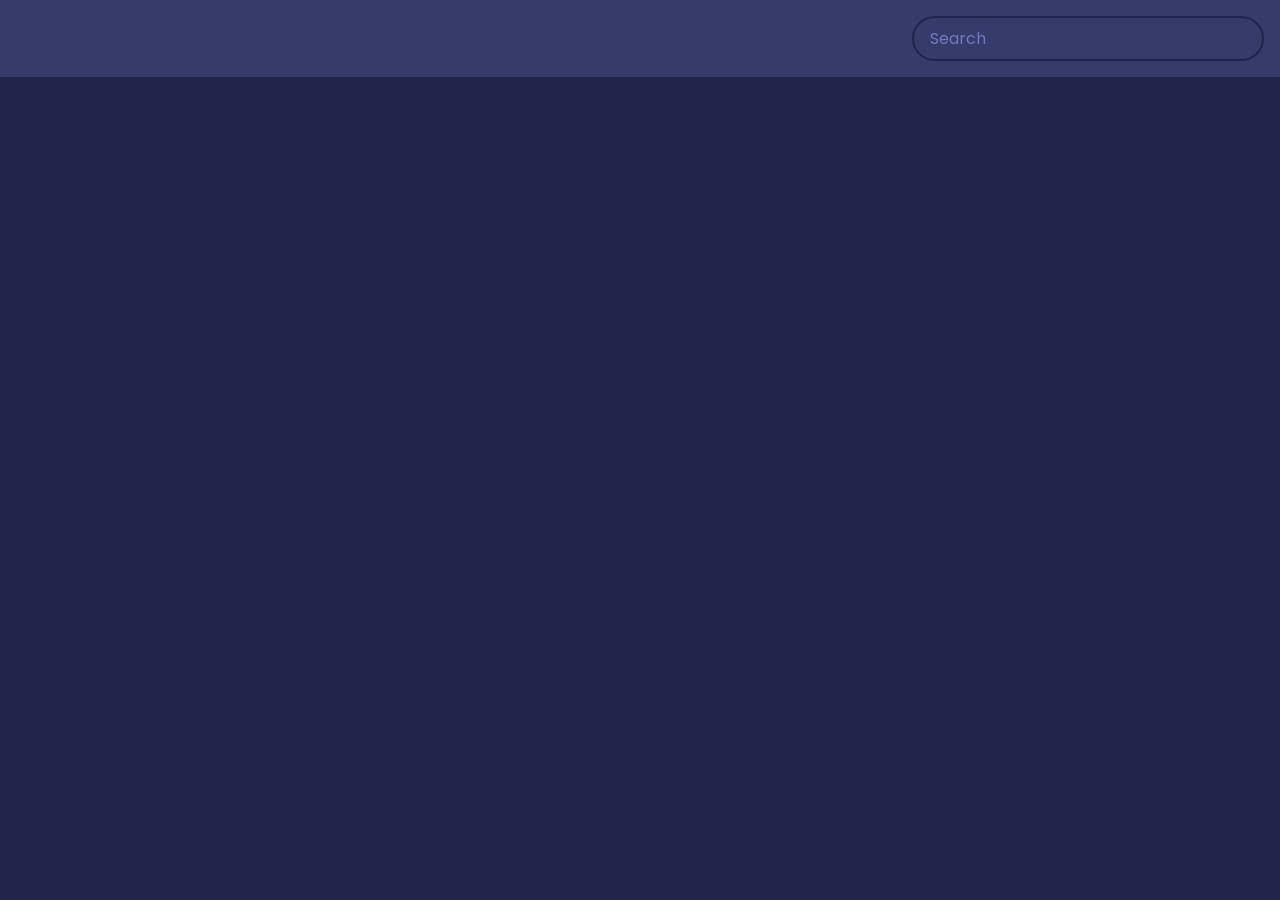
<file: movie-app/index.html>
<!DOCTYPE html>
<html lang="en">
  <head>
    <meta charset="UTF-8" />
    <meta name="viewport" content="width=device-width, initial-scale=1.0" />
    <link rel="stylesheet" href="style.css" />
    <title>Movie App</title>
  </head>
  <body>
    <header>
      <form id="form">
        <input type="text" id="search" class="search" placeholder="Search">
      </form>
    </header>

    <main id="main"></main>

    <script src="script.js"></script>
  </body>
</html>
</file>
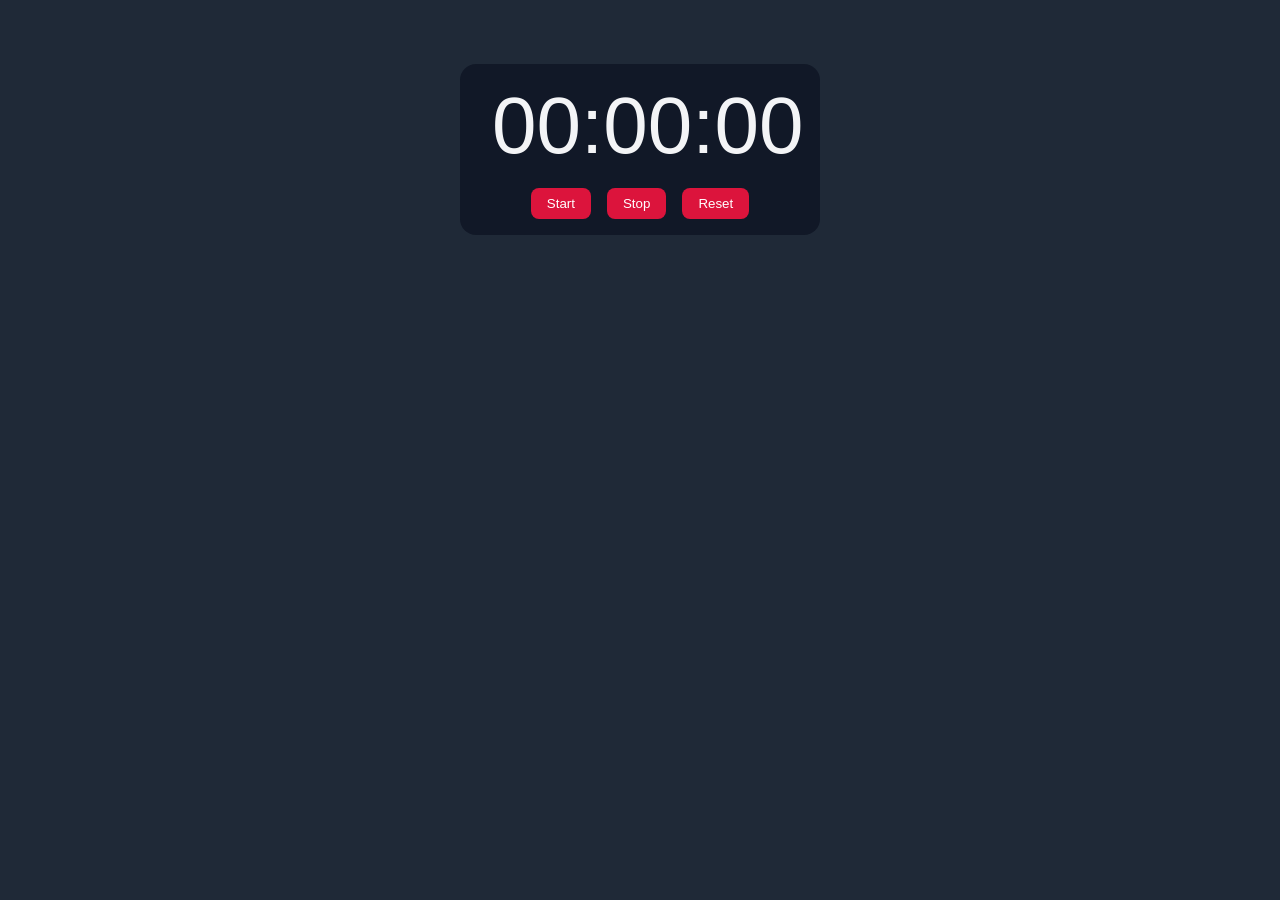
<file: stop-watch/index.html>
<!DOCTYPE html>
<html lang="en">
<head>
	<meta charset="UTF-8">
	<meta http-equiv="X-UA-Compatible" content="IE=edge">
	<meta name="viewport" content="width=device-width, initial-scale=1.0">
	<title>Stopwatch</title>

	<link rel="stylesheet" href="main.css" />
</head>
<body>
	
	<div class="watch">
		<div class="time">
			00:00:00
		</div>
		<div class="controls">
			<button id="start">Start</button>
			<button id="stop">Stop</button>
			<button id="reset">Reset</button>
		</div>
	</div>

	<script src="main.js"></script>
</body>
</html>
</file>
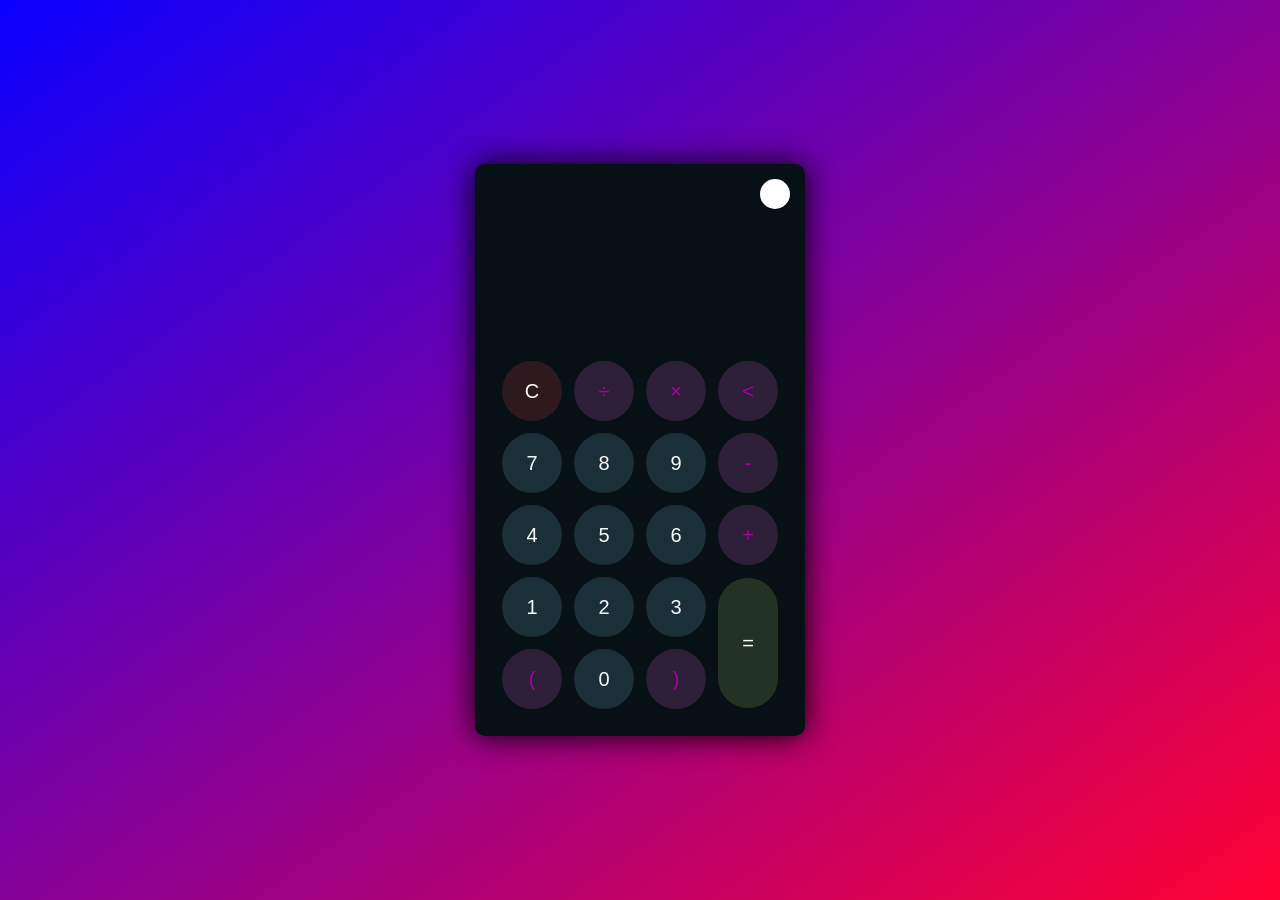
<file: themed-calculator/index.html>
<!DOCTYPE html>
<html lang="en">
<head>
    <meta charset="UTF-8">
    <meta http-equiv="X-UA-Compatible" content="IE=edge">
    <meta name="viewport" content="width=device-width, initial-scale=1.0">
    <link rel="stylesheet" href="style.css">
    <title>calculator</title>
</head>
<body>
    <div class="container">
        <div class="calculator dark">
            <div class="theme-toggler active">
                <i class="toggler-icon"></i>
            </div>
            <div class="display-screen">
                <div id="display"></div>
            </div>
            <div class="buttons">
                <table>
                    <tr>
                        <td><button class="btn-operator" id="clear">C</button></td>
                        <td><button class="btn-operator" id="/">&divide;</button></td>
                        <td><button class="btn-operator" id="*">&times;</button></td>
                        <td><button class="btn-operator" id="backspace"><</button></td>
                    </tr>
                    <tr>
                        <td><button class="btn-number" id="7">7</button></td>
                        <td><button class="btn-number" id="8">8</button></td>
                        <td><button class="btn-number" id="9">9</button></td>
                        <td><button class="btn-operator" id="-">-</button></td>
                    </tr>
                    <tr>
                        <td><button class="btn-number" id="4">4</button></td>
                        <td><button class="btn-number" id="5">5</button></td>
                        <td><button class="btn-number" id="6">6</button></td>
                        <td><button class="btn-operator" id="+">+</button></td>
                    </tr>
                    <tr>
                        <td><button class="btn-number" id="1">1</button></td>
                        <td><button class="btn-number" id="2">2</button></td>
                        <td><button class="btn-number" id="3">3</button></td>
                        <td rowspan="2"><button class="btn-equal" id="equal">=</button></td>
                    </tr>
                    <tr>
                        <td><button class="btn-operator" id="(">(</button></td>
                        <td><button class="btn-number" id="0">0</button></td>
                        <td><button class="btn-operator" id=")">)</button></td>
                    </tr>
                </table>
            </div>
        </div>
    </div>
    <script src="script.js"></script>
</body>
</html>
</file>
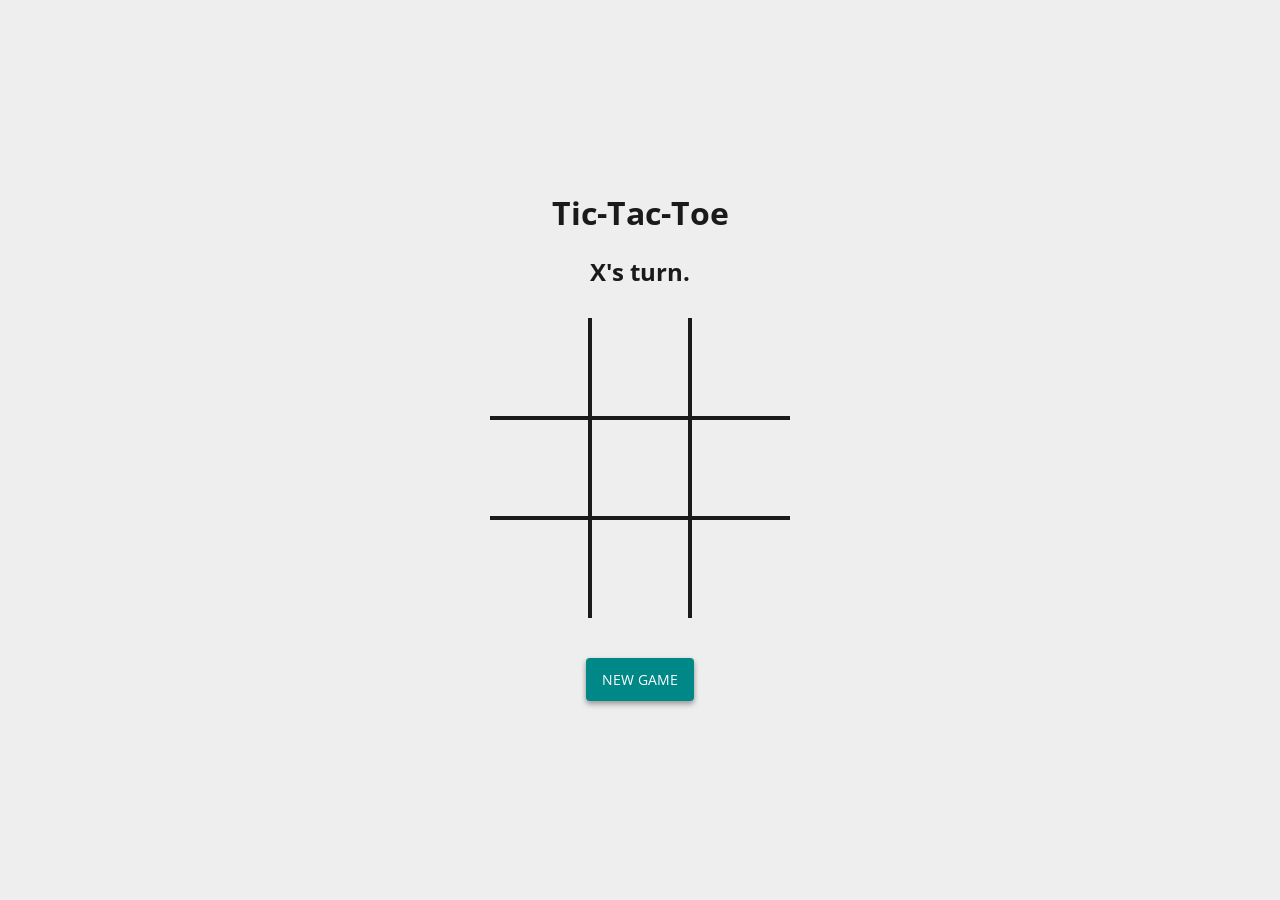
<file: tic-tac-toe/index.html>
<!DOCTYPE html>
<html lang="en">

<head>
    <meta charset="UTF-8">
    <meta name="viewport" content="width=device-width, initial-scale=1.0">
    <link href="https://fonts.googleapis.com/css2?family=Open+Sans&display=swap" rel="stylesheet">
    <link rel="stylesheet" href="style.css">
    <script src="script.js" defer></script>
    <title>Tic-Tac-Toe</title>
</head>

<body>
    <div class="tictactoe">
        <h1>Tic-Tac-Toe</h1>
        <h2 class="turnIndicator">X's turn</h2>

        <div class="board">
            <div class="square">
                <div class="outline"></div>
                <div class="foreground"></div>
            </div>
            <div class="square">
                <div class="outline"></div>
                <div class="foreground"></div>
            </div>
            <div class="square">
                <div class="outline"></div>
                <div class="foreground"></div>
            </div>
            <div class="square">
                <div class="outline"></div>
                <div class="foreground"></div>
            </div>
            <div class="square">
                <div class="outline"></div>
                <div class="foreground"></div>
            </div>
            <div class="square">
                <div class="outline"></div>
                <div class="foreground"></div>
            </div>
            <div class="square">
                <div class="outline"></div>
                <div class="foreground"></div>
            </div>
            <div class="square">
                <div class="outline"></div>
                <div class="foreground"></div>
            </div>
            <div class="square">
                <div class="outline"></div>
                <div class="foreground"></div>
            </div>
        </div>

        <button class="newGame">NEW GAME</button>
    </div>
</body>

</html>
</file>
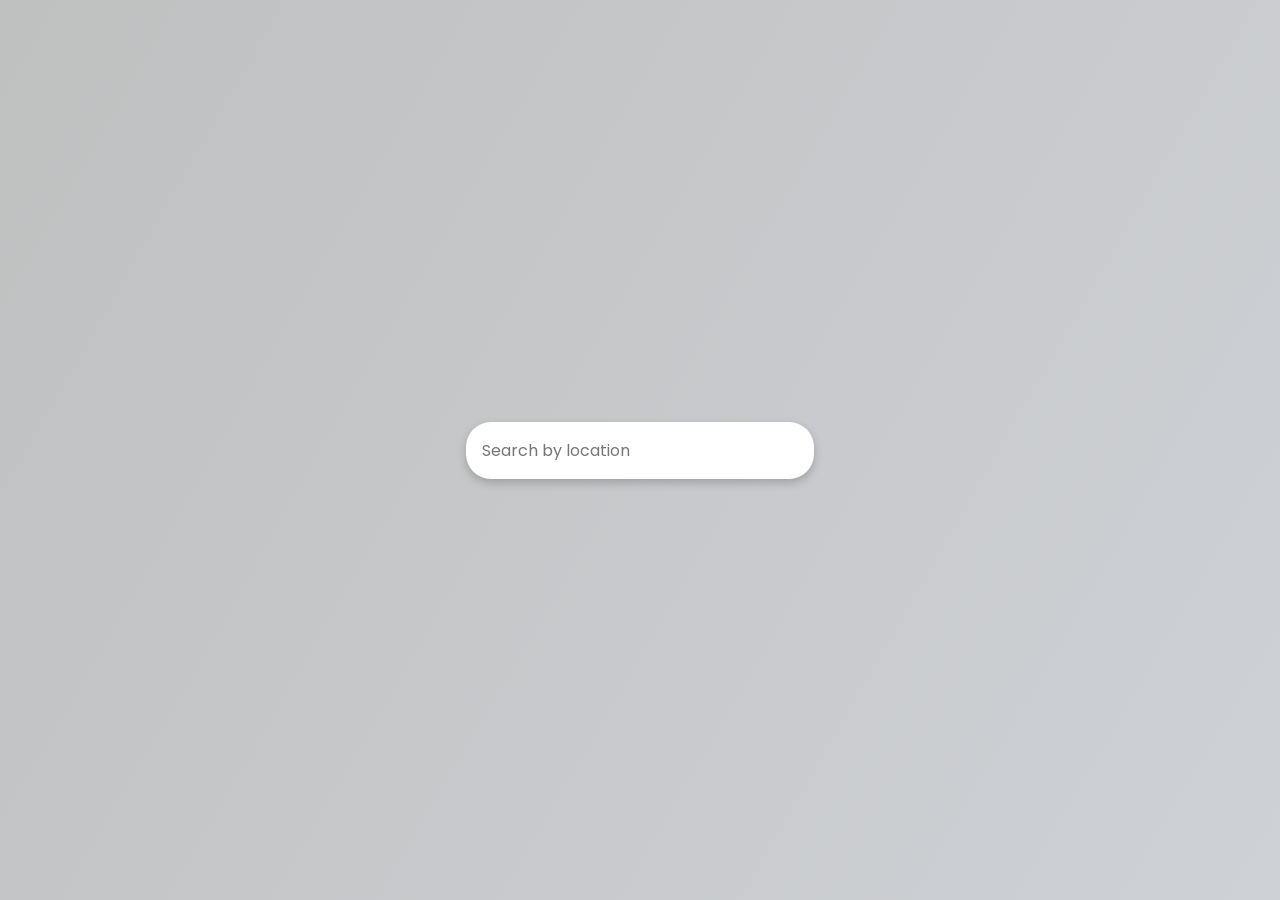
<file: weather-app/index.html>
<!DOCTYPE html>
<html lang="en">
    <head>
        <meta charset="UTF-8" />
        <meta name="viewport" content="width=device-width, initial-scale=1.0" />
        <title>Weather App</title>
        <link rel="stylesheet" href="style.css" />
        <script src="script.js" defer></script>
    </head>
    <body>
        <form id="form">
            <input
                type="text"
                id="search"
                placeholder="Search by location"
                autocomplete="off"
            />
        </form>
        <main id="main"></main>
    </body>
</html>
</file>
<file: movie-app/style.css>
@import url('https://fonts.googleapis.com/css2?family=Poppins:wght@200;400&display=swap');

:root {
  --primary-color: #22254b;
  --secondary-color: #373b69;
}

* {
  box-sizing: border-box;
}

body {
  background-color: var(--primary-color);
  font-family: 'Poppins', sans-serif;
  margin: 0;
}

header {
  padding: 1rem;
  display: flex;
  justify-content: flex-end;
  background-color: var(--secondary-color);
}

.search {
  background-color: transparent;
  border: 2px solid var(--primary-color);
  border-radius: 50px;
  font-family: inherit;
  font-size: 1rem;
  padding: 0.5rem 1rem;
  color: #fff;
}

.search::placeholder {
  color: #7378c5;
}

.search:focus {
  outline: none;
  background-color: var(--primary-color);
}

main {
  display: flex;
  flex-wrap: wrap;
  justify-content: center;
}

.movie {
  width: 300px;
  margin: 1rem;
  background-color: var(--secondary-color);
  box-shadow: 0 4px 5px rgba(0, 0, 0, 0.2);
  position: relative;
  overflow: hidden;
  border-radius: 3px;
}

.movie img {
  width: 100%;
}

.movie-info {
  color: #eee;
  display: flex;
  align-items: center;
  justify-content: space-between;
  gap:0.2rem;
  padding: 0.5rem 1rem 1rem;
  letter-spacing: 0.5px;
}

.movie-info h3 {
  margin-top: 0;
}

.movie-info span {
  background-color: var(--primary-color);
  padding: 0.25rem 0.5rem;
  border-radius: 3px;
  font-weight: bold;
}

.movie-info span.green {
  color: lightgreen;
}

.movie-info span.orange {
  color: orange;
}

.movie-info span.red {
  color: red;
}

.overview {
  background-color: #fff;
  padding: 2rem;
  position: absolute;
  left: 0;
  bottom: 0;
  right: 0;
  max-height: 100%;
  transform: translateY(101%);
  overflow-y: auto;
  transition: transform 0.3s ease-in;
}

.movie:hover .overview {
  transform: translateY(0);
}
</file>
<file: stop-watch/main.css>
:root {
	--primary: #DC143C;
	--dark: #1F2937;
	--darkdark: #111827;
	--light: #F3F4F6;
}

* {
	margin: 0;
	box-sizing: border-box;
	font-family: 'Fira sans', sans-serif;
}

body {
	background-color: var(--dark);
	color: var(--light);
}

.watch {
	text-align: center;
	background-color: var(--darkdark);
	width: 100%;
	max-width: 360px;
	margin: 4rem auto;
	padding: 1rem 2rem;
	border-radius: 1rem;
}

.watch .time {
	font-size: 5rem;
	font-weight: 300;
	margin-bottom: 1rem;
}

.controls {
	display: flex;
	align-items: center;
	justify-content: center;
}

.controls button {
	appearance: none;
	background: none;
	outline: none;
	border: none;
	cursor: pointer;

	margin: 0 0.5rem;
	padding: 0.5rem 1rem;
	border-radius: 0.5rem;

	color: #FFF;
	background-color: var(--primary);

	transition: 0.4s;
	user-select: none;
}

.controls button:hover {
	opacity: 0.7;
}

.controls button:active {
	background-color: var(--dark);
}
</file>
<file: themed-calculator/style.css>
* {
    padding: 0;
    margin: 0;
    box-sizing: border-box;
    outline: 0;
    transition: all 0.5s ease;
}

body {
    font-family: sans-serif;
}

a {
    text-decoration: none;
    color: #fff;
}

body {
    background-image: linear-gradient( to bottom right, rgba(10,0,255),rgba(255,2,50));
}

.container {
    height: 100vh;
    width: 100vw;
    display: grid;
    place-items: center;
}

.calculator {
    position: relative;
    height: auto;
    width: auto;
    padding: 20px;
    border-radius: 10px;
    box-shadow: 0 0 30px #000;
}

.theme-toggler {
    position: absolute;
    top: 30px;
    right: 30px;
    color: #fff;
    cursor: pointer;
    z-index: 1;
}

.theme-toggler.active {
    color: #333;
}

.theme-toggler.active::before {
    background-color: #fff;
}

.theme-toggler::before {
    content: '';
    height: 30px;
    width: 30px;
    position: absolute;
    top: 50%;
    transform: translate(-50%, -50%);
    border-radius: 50%;
    background-color: #333;
    z-index: -1;
}

#display {
    margin: 0 10px;
    height: 150px;
    width: auto;
    max-width: 270px;
    display: flex;
    align-items: flex-end;
    justify-content: flex-end;
    font-size: 30px;
    margin-bottom: 20px;
    overflow-x: scroll;
  }

#display::-webkit-scrollbar {
    display: block;
    height: 3px;
}

button {
    height: 60px;
    width: 60px;
    border: 0;
    border-radius: 30px;
    margin: 5px;
    font-size: 20px;
    cursor: pointer;
    transition: all 200ms ease;
}

button:hover {
    transform: scale(1.1);
}

button#equal {
    height: 130px;
}

/* light theme */

.calculator {
    background-color: #fff;
}

.calculator #display {
    color: #0a1e23;
}

.calculator button#clear {
    background-color: #ffd5d8;
    color: #fc4552;
}

.calculator button.btn-number {
    background-color: #c3eaff;
    color: #000000;
}

.calculator button.btn-operator {
    background-color: #ffd0fb;
    color: #f967f3;
  }
  
  .calculator button.btn-equal {
    background-color: #adf9e7;
    color: #000;
  }

  /* dark theme */

  .calculator.dark {
    background-color: #071115;
  }

  .calculator.dark #display {
    color: #f8fafb;
  }

  .calculator.dark button#clear {
    background-color: #2d191e;
    color: #ffffff;
  }

  .calculator.dark button.btn-number {
    background-color: #1b2f38;
    color: #f8fafb;
  }

  .calculator.dark button.btn-operator {
    background-color: #2e1f39;
    color: #aa00a4;
  }
  
  .calculator.dark button.btn-equal {
    background-color: #223323;
    color: #ffffff;
  }
</file>
<file: tic-tac-toe/style.css>
html {
    box-sizing: border-box;
    -webkit-box-sizing: border-box;
    -moz-box-sizing: border-box;
    background-color: rgb(238, 238, 238);
    color: #1a1a1a;
    font-family: 'Open Sans', sans-serif;
  }
  
  *,
  *:before,
  *:after {
    box-sizing: inherit;
    -webkit-box-sizing: inherit;
    -moz-box-sizing: inherit;
  }
  
  body {
    display: grid;
    justify-content: center;
    align-items: center;
    min-height: 95vh;
    text-align: center;
  }
  
  .board {
    display: grid;
    grid-template-columns: repeat(3, auto);
    margin: 30px auto 40px auto;
  }
  
  .square {
    width: 100px;
    height: 100px;
    border: 2px solid #1a1a1a;
    transition: 0.2s ease-out;
    cursor: pointer;
    position: relative;
  }
  
  /* change color of square when hovering */
  .square:hover {
    background-color: rgb(37, 23, 97);
  }
  
  /* to disable the hover effect when a square is already selected
      or when the game is over */
  .gameOver .square:hover,
  .square.X:hover,
  .square.O:hover {
    background-color: inherit;
    cursor: default;
  }
  
  /* display outline and foreground overlapping and center contents */
  
  .square .outline {
    position: absolute;
    display: flex;
    justify-content: center;
    align-items: center;
    height: 100px;
    width: 100px;
  }
  
  .square .foreground {
    position: absolute;
    display: flex;
    justify-content: center;
    align-items: center;
    height: 100px;
    width: 100px;
  }
  
  /* outline and foreground of a square with X */
  
  .square.X .outline:before {
    content: "";
    background: #1a1a1a;
    width: 14px;
    height: 58px;
    position: absolute;
    transform: rotate(45deg);
    z-index: 2;
  }
  
  .square.X .outline:after {
    content: "";
    background: #1a1a1a;
    width: 14px;
    height: 58px;
    position: absolute;
    transform: rotate(-45deg);
    z-index: 2;
  }
  
  .square.X .foreground:before {
    content: "";
    background: #f03a17;
    width: 8px;
    height: 52px;
    position: absolute;
    transform: rotate(45deg);
    z-index: 3;
  }
  
  .square.X .foreground:after {
    content: "";
    background: #f03a17;
    width: 8px;
    height: 52px;
    position: absolute;
    transform: rotate(-45deg);
    z-index: 3;
  }
  
  /* outline and foreground of a square with O */
  
  .square.O .outline:before {
    content: "";
    background: transparent;
    width: 58px;
    height: 58px;
    position: absolute;
    border-radius: 50%;
    border: 14px solid #1a1a1a;
    z-index: 2;
  }
  
  .square.O .foreground:after {
    content: "";
    background: transparent;
    width: 52px;
    height: 52px;
    position: absolute;
    border-radius: 50%;
    border: 8px solid #0082a5;
    z-index: 3;
  }
  
  /* hide outer borders of the squares */
  
  .square:nth-of-type(1),
  .square:nth-of-type(2),
  .square:nth-of-type(3) {
    border-top: none;
  }
  
  .square:nth-of-type(1),
  .square:nth-of-type(4),
  .square:nth-of-type(7) {
    border-left: none;
  }
  
  .square:nth-of-type(3),
  .square:nth-of-type(6),
  .square:nth-of-type(9) {
    border-right: none;
  }
  
  .square:nth-of-type(7),
  .square:nth-of-type(8),
  .square:nth-of-type(9) {
    border-bottom: none;
  }
  
  /* new game button */
  
  button {
    background-color: #008888;
    font-family: 'Open Sans', sans-serif;
    font-size: 14px;
    color: rgb(255, 255, 255);
    border: none;
    padding: 12px 16px;
    border-radius: 4px;
    box-shadow: 0 4px 6px rgba(0, 0, 0, 0.16), 0 2px 5px rgba(0, 0, 0, 0.26);
    transition: 0.2s ease-out;
    cursor: pointer;
  }
  
  /* change color and shadow of button when hovering */
  button:hover {
    background-color: #009999;
    box-shadow: 0 10px 20px rgba(0, 0, 0, 0.16), 0 5px 6px rgba(0, 0, 0, 0.26);
  }
</file>
<file: weather-app/style.css>
@import url("https://fonts.googleapis.com/css2?family=Poppins:wght@200;400;600&display=swap");

* {
    box-sizing: border-box;
}

body {
    background: linear-gradient(300deg, #ced1d6, #bfc0c0);
    font-family: "Poppins", sans-serif;
    display: flex;
    flex-direction: column;
    align-items: center;
    justify-content: center;
    margin: 0;
    min-height: 100vh;
}

input {
    background-color: #fff;
    border: none;
    border-radius: 25px;
    box-shadow: 0 4px 10px rgba(0, 0, 0, 0.2);
    font-family: inherit;
    font-size: 1rem;
    padding: 1rem;
    min-width: 300px;
}

input:focus {
    outline: none;
}

.weather {
    font-size: 2rem;
    text-align: center;
}

.weather h2 {
    display: flex;
    align-items: center;
    margin-bottom: 0;
}
</file>
